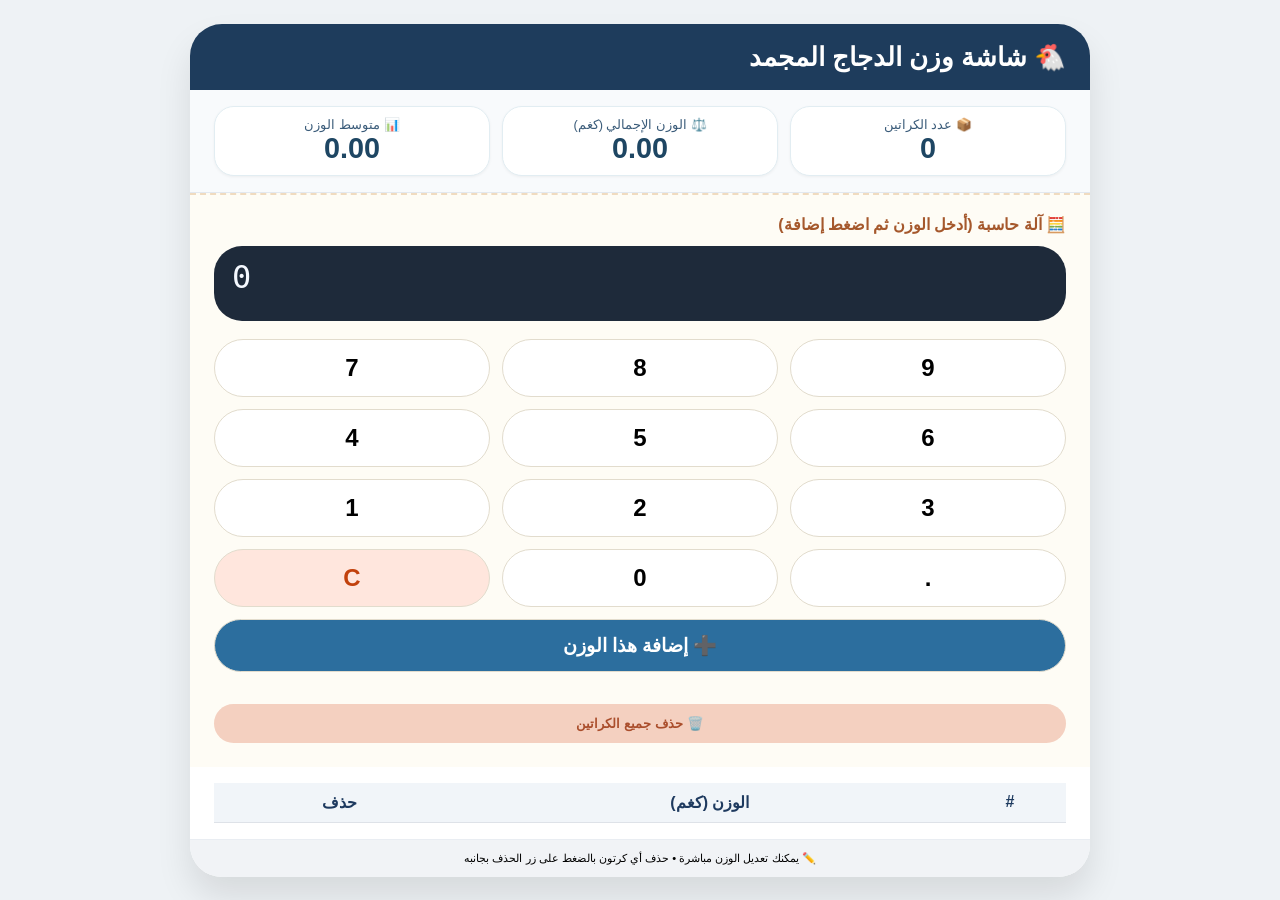
<file: calculator.html>
<!DOCTYPE html>
<html dir="rtl" lang="ar">
<head>
    <meta charset="UTF-8">
	    <meta name="google" content="notranslate">
    <meta name="viewport" content="width=device-width, initial-scale=1.0, user-scalable=yes">
    <title>شاشة وزن الدجاج - حذف انتقائي</title>
    <style>
        * {
            box-sizing: border-box;
            font-family: 'Segoe UI', Tahoma, Geneva, Verdana, sans-serif;
        }
        body {
            background: #eef2f5;
            display: flex;
            justify-content: center;
            align-items: center;
            min-height: 100vh;
            margin: 0;
            padding: 20px;
        }
        .main-card {
            max-width: 900px;
            width: 100%;
            background: white;
            border-radius: 32px;
            box-shadow: 0 20px 35px rgba(0,0,0,0.1);
            overflow: hidden;
        }
        .header {
            background: #1e3c5c;
            color: white;
            padding: 18px 24px;
        }
        .header h1 {
            margin: 0;
            font-size: 1.6rem;
        }
        .stats {
            display: flex;
            flex-wrap: wrap;
            gap: 12px;
            background: #f8fafc;
            padding: 16px 24px;
            border-bottom: 1px solid #e2e8f0;
        }
        .stat-box {
            flex: 1;
            background: white;
            border-radius: 20px;
            padding: 10px 12px;
            text-align: center;
            box-shadow: 0 1px 3px rgba(0,0,0,0.05);
            border: 1px solid #e2edf2;
        }
        .stat-box span:first-child {
            font-size: 0.8rem;
            color: #3b5c7a;
            display: block;
        }
        .stat-box .stat-value {
            font-size: 1.8rem;
            font-weight: 800;
            color: #1e4663;
        }
        .table-wrapper {
            padding: 16px 24px;
            overflow-x: auto;
            max-height: 350px;
            overflow-y: auto;
            border-bottom: 1px solid #e9edf2;
        }
        table {
            width: 100%;
            border-collapse: collapse;
        }
        th, td {
            padding: 10px 6px;
            text-align: center;
            border-bottom: 1px solid #dee2e8;
            vertical-align: middle;
        }
        th {
            background-color: #f1f5f9;
            color: #1e3a5f;
            position: sticky;
            top: 0;
        }
        input.weight-input {
            width: 100px;
            padding: 8px;
            border: 1px solid #cbd5e1;
            border-radius: 14px;
            text-align: center;
        }
        .delete-btn {
            background: #f8d7da;
            border: none;
            padding: 6px 12px;
            border-radius: 30px;
            color: #b91c1c;
            font-weight: bold;
            cursor: pointer;
            transition: 0.1s;
            font-size: 0.8rem;
        }
        .delete-btn:hover {
            background: #f5c2c7;
            transform: scale(0.97);
        }
        .calculator-section {
            background: #fefcf5;
            padding: 20px 24px 24px;
            border-top: 2px dashed #f0dbc0;
        }
        .calc-title {
            font-weight: bold;
            margin-bottom: 12px;
            color: #a5582c;
        }
        .calc-display {
            background: #1e2a3a;
            color: #f5f9ff;
            font-size: 2rem;
            font-weight: 500;
            padding: 12px 18px;
            border-radius: 28px;
            text-align: left;
            direction: ltr;
            font-family: monospace;
            margin-bottom: 18px;
            min-height: 75px;
        }
        .calc-buttons {
            display: grid;
            grid-template-columns: repeat(3, 1fr);
            gap: 12px;
            margin-bottom: 20px;
        }
        .calc-btn {
            background: white;
            border: none;
            padding: 14px 0;
            font-size: 1.5rem;
            font-weight: bold;
            border-radius: 40px;
            cursor: pointer;
            border: 1px solid #e2dccd;
        }
        .calc-btn:active {
            transform: scale(0.96);
        }
        .btn-clear {
            background: #ffe6dd;
            color: #c2410c;
        }
        .btn-add {
            background: #2c6e9e;
            color: white;
            font-size: 1.2rem;
            grid-column: span 3;
            padding: 14px;
            border-radius: 60px;
        }
        .sec-btn {
            width: 100%;
            background: #e9ecef;
            border: none;
            padding: 12px;
            border-radius: 40px;
            font-weight: 600;
            cursor: pointer;
            margin-top: 12px;
        }
        .sec-btn.reset {
            background: #f4d0c0;
            color: #aa4e2c;
        }
        footer {
            background: #f1f3f6;
            text-align: center;
            padding: 12px;
            font-size: 0.7rem;
        }
        @media (max-width: 550px) {
            .stat-value { font-size: 1.3rem; }
            .calc-btn { font-size: 1.2rem; padding: 10px 0; }
            input.weight-input { width: 70px; }
            .delete-btn { padding: 4px 8px; font-size: 0.7rem; }
        }
    </style>
</head>
<body>
<div class="main-card">
    <div class="header">
        <h1>🐔 شاشة وزن الدجاج المجمد</h1>
    </div>
    <div class="stats">
        <div class="stat-box"><span>📦 عدد الكراتين</span><div class="stat-value" id="cartonCount">0</div></div>
        <div class="stat-box"><span>⚖️ الوزن الإجمالي (كغم)</span><div class="stat-value" id="totalWeight">0.0</div></div>
        <div class="stat-box"><span>📊 متوسط الوزن</span><div class="stat-value" id="avgWeight">0.0</div></div>
    </div>


    <div class="calculator-section">
        <div class="calc-title">🧮 آلة حاسبة (أدخل الوزن ثم اضغط إضافة)</div>
        <div class="calc-display" id="calcDisplay">0</div>
        <div class="calc-buttons">
            <button class="calc-btn" data-value="9">9</button>
            <button class="calc-btn" data-value="8">8</button>
            <button class="calc-btn" data-value="7">7</button>
            <button class="calc-btn" data-value="6">6</button>
            <button class="calc-btn" data-value="5">5</button>
            <button class="calc-btn" data-value="4">4</button>
            <button class="calc-btn" data-value="3">3</button>
            <button class="calc-btn" data-value="2">2</button>
            <button class="calc-btn" data-value="1">1</button>
            <button class="calc-btn" data-value=".">.</button>
			<button class="calc-btn" data-value="0">0</button>
            <button class="calc-btn btn-clear" id="clearCalcBtn">C</button>
            <button class="calc-btn btn-add" id="addFromCalcBtn">➕ إضافة هذا الوزن</button>
        </div>
        <button class="sec-btn reset" id="resetEmptyBtn">🗑️ حذف جميع الكراتين</button>
    </div>
	    <div class="table-wrapper">
        <table id="weightsTable">
            <thead>
                <tr><th>#</th><th>الوزن (كغم)</th><th>حذف</th></tr>
            </thead>
            <tbody id="tableBody"></tbody>
        </table>
    </div>
    <footer>✏️ يمكنك تعديل الوزن مباشرة • حذف أي كرتون بالضغط على زر الحذف بجانبه</footer>
	
</div>

<script>
    let weights = [];  // يبدأ فارغاً، المستخدم يضيف واحداً واحداً

    const tbody = document.getElementById('tableBody');
    const cartonCountSpan = document.getElementById('cartonCount');
    const totalWeightSpan = document.getElementById('totalWeight');
    const avgWeightSpan = document.getElementById('avgWeight');
    const calcDisplaySpan = document.getElementById('calcDisplay');
    let currentInput = "0";

    function updateCalcDisplay() {
        calcDisplaySpan.innerText = currentInput;
    }

    function appendToCalc(value) {
        if (value === '.') {
            if (currentInput.includes('.')) return;
            if (currentInput === "" || currentInput === "0") {
                currentInput = "0.";
                updateCalcDisplay();
                return;
            }
            currentInput += ".";
            updateCalcDisplay();
            return;
        }
        if (currentInput === "0") {
            currentInput = value;
        } else {
            currentInput += value;
        }
        updateCalcDisplay();
    }

    function clearCalculator() {
        currentInput = "0";
        updateCalcDisplay();
    }

    function addCurrentWeightToList() {
        let weightValue = parseFloat(currentInput);
        if (isNaN(weightValue)) {
            alert("الرجاء إدخال رقم صحيح (مثال: 12.5)");
            return;
        }
        if (weightValue < 0) {
            alert("الوزن لا يمكن أن يكون سالباً");
            return;
        }
        weights.push(weightValue);
        renderTable();
        clearCalculator();
        const wrapper = document.querySelector('.table-wrapper');
        if (wrapper) wrapper.scrollTop = wrapper.scrollHeight;
    }

    function updateStats() {
        const count = weights.length;
        const total = weights.reduce((sum, w) => sum + w, 0);
        const avg = count > 0 ? total / count : 0;
        cartonCountSpan.innerText = count;
        totalWeightSpan.innerText = total.toFixed(2);
        avgWeightSpan.innerText = avg.toFixed(2);
    }

    function deleteCartonByIndex(indexToDelete) {
        if (indexToDelete >= 0 && indexToDelete < weights.length) {
            weights.splice(indexToDelete, 1);
            renderTable();
        }
    }

    function renderTable() {
        tbody.innerHTML = '';
        weights.forEach((weight, idx) => {
            const row = tbody.insertRow();
            // رقم الكرتون
            const cellNum = row.insertCell(0);
            cellNum.innerText = idx + 1;
            // خلية الوزن
            const cellWeight = row.insertCell(1);
            const input = document.createElement('input');
            input.type = 'number';
            input.step = '0.1';
            input.value = weight.toFixed(1);
            input.classList.add('weight-input');
            input.addEventListener('change', (e) => {
                let newVal = parseFloat(e.target.value);
                if (isNaN(newVal)) newVal = 0;
                if (newVal < 0) newVal = 0;
                weights[idx] = newVal;
                updateStats();
                e.target.value = newVal.toFixed(1);
            });
            cellWeight.appendChild(input);
            // خلية الحذف
            const cellDelete = row.insertCell(2);
            const delBtn = document.createElement('button');
            delBtn.innerText = '🗑️ حذف';
            delBtn.classList.add('delete-btn');
            delBtn.addEventListener('click', () => deleteCartonByIndex(idx));
            cellDelete.appendChild(delBtn);
        });
        updateStats();
    }

    function deleteAllCartons() {
        if (weights.length > 0 && confirm("هل أنت متأكد من حذف جميع الكراتين؟")) {
            weights = [];
            renderTable();
            clearCalculator();
        } else if (weights.length === 0) {
            alert("القائمة فارغة بالفعل.");
        }
    }

    // ربط الأزرار
    document.querySelectorAll('.calc-btn[data-value]').forEach(btn => {
        btn.addEventListener('click', () => appendToCalc(btn.getAttribute('data-value')));
    });
    document.getElementById('clearCalcBtn').addEventListener('click', clearCalculator);
    document.getElementById('addFromCalcBtn').addEventListener('click', addCurrentWeightToList);
    document.getElementById('resetEmptyBtn').addEventListener('click', deleteAllCartons);

    // بداية فارغة
    renderTable();
    clearCalculator();
</script>
</body>
</html>
</file>
